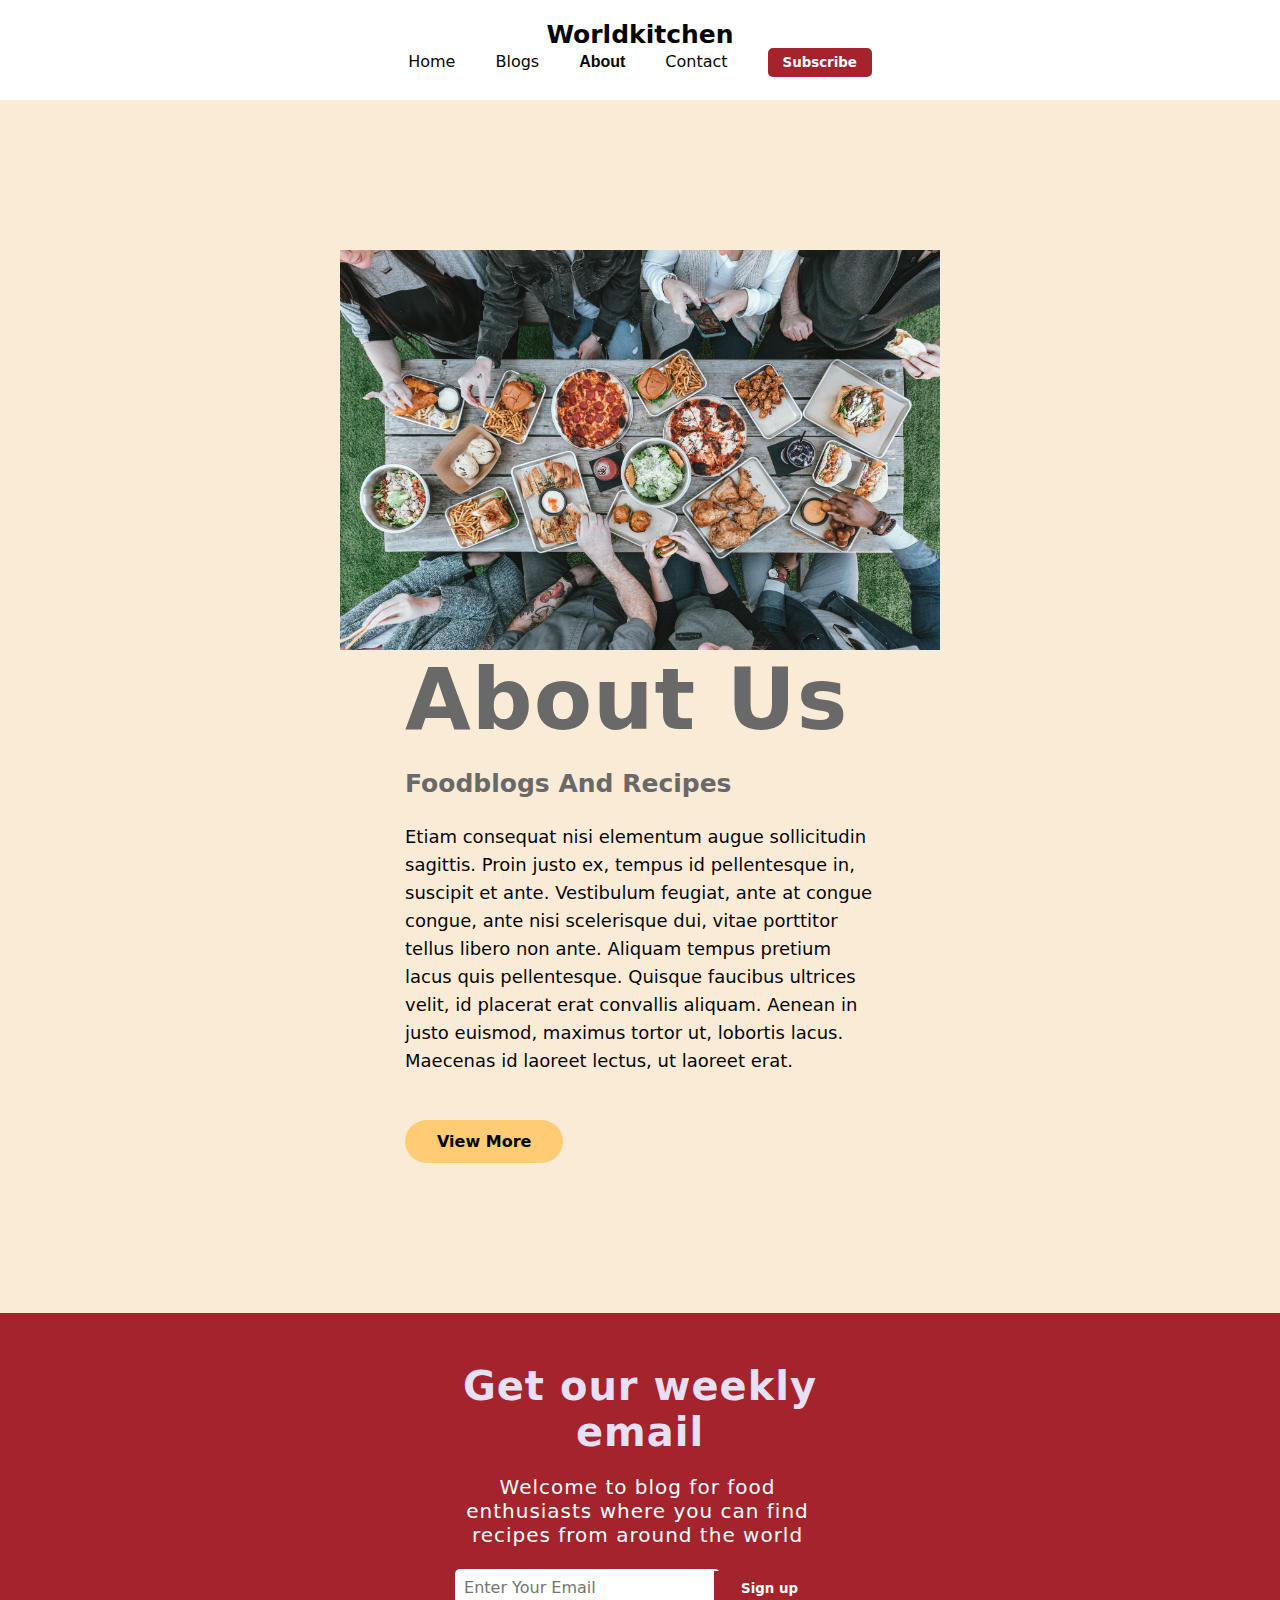
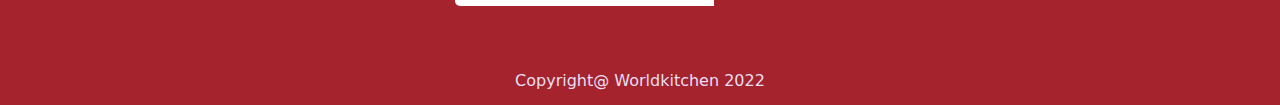
<file: about.html>
<!DOCTYPE html>
<html lang="en">
<head>
    <meta charset="UTF-8">
    <meta http-equiv="X-UA-Compatible" content="IE=edge">
    <meta name="viewport" content="width=device-width, initial-scale=1.0">
    <meta name="keywords" content="HTML, CSS, JavaScript">
    <meta name="author" content="Young Joo Ham">
    <link rel="stylesheet" type="text/css" href="css/style.css">
    
    <title>About Us</title>

  <!-- Hotjar Tracking Code for My website -->
<script>
  (function(h,o,t,j,a,r){
      h.hj=h.hj||function(){(h.hj.q=h.hj.q||[]).push(arguments)};
      h._hjSettings={hjid:3274626,hjsv:6};
      a=o.getElementsByTagName('head')[0];
      r=o.createElement('script');r.async=1;
      r.src=t+h._hjSettings.hjid+j+h._hjSettings.hjsv;
      a.appendChild(r);
  })(window,document,'https://static.hotjar.com/c/hotjar-','.js?sv=');
</script>
</head>
<body>

  <header>
    <div class="header-container">
        <a href="index.html" class="logo">Worldkitchen</a>
        <ul class="nav">
          <li class="menuItem"><a href="index.html">Home</a></li>
          <li class="menuItem"><a href="bloglist.html">Blogs</a></li>
          <li class="menuItem-selected"><a href="about.html">About</a></li>
          <li class="menuItem"><a href="contact.html">Contact</a></li>
          <li class="menuitem"><button>Subscribe</button></li>
        </ul>
    </div>
  </header>
  
  <section class="about">
    <div class="about-content">
      <img src="images/spencer-davis-vJsj-hgOEG0-unsplash.jpg" alt="Various food from around the world placed on a wooden table with a group of people sitting on the bench.">
      <div class="about-text">
        <h1 class="heading">About Us</h1>
        <h5>Foodblogs and recipes</h5>
        <p> Etiam consequat nisi elementum augue sollicitudin sagittis. Proin justo ex, tempus id pellentesque in, suscipit et ante. Vestibulum feugiat, ante at congue congue, ante nisi scelerisque dui, vitae porttitor tellus libero non ante. Aliquam tempus pretium lacus quis pellentesque. Quisque faucibus ultrices velit, id placerat erat convallis aliquam. Aenean in justo euismod, maximus tortor ut, lobortis lacus. Maecenas id laoreet lectus, ut laoreet erat. </p>
        <button class="about-button">View More</button>
      </div>
    </div>
  </section>

  <section class="foot-section">
    <div class="container">
      <div class="foot-inner">
      <h1 class="heading" style="margin: 0px;">Get our weekly email</h1>
        <p class="p1">Welcome to blog for food enthusiasts where you can find recipes from around the world </p>
        <div class="input-box ibox2"><input type="text" placeholder="Enter Your Email"><button>Sign up</button></div>
      </div>
    </div>
  </section>
  
  <footer>
    <div class="container">
      <p>Copyright@ Worldkitchen 2022</p>
    </div>
  </footer>

</body>
</html>
</file>
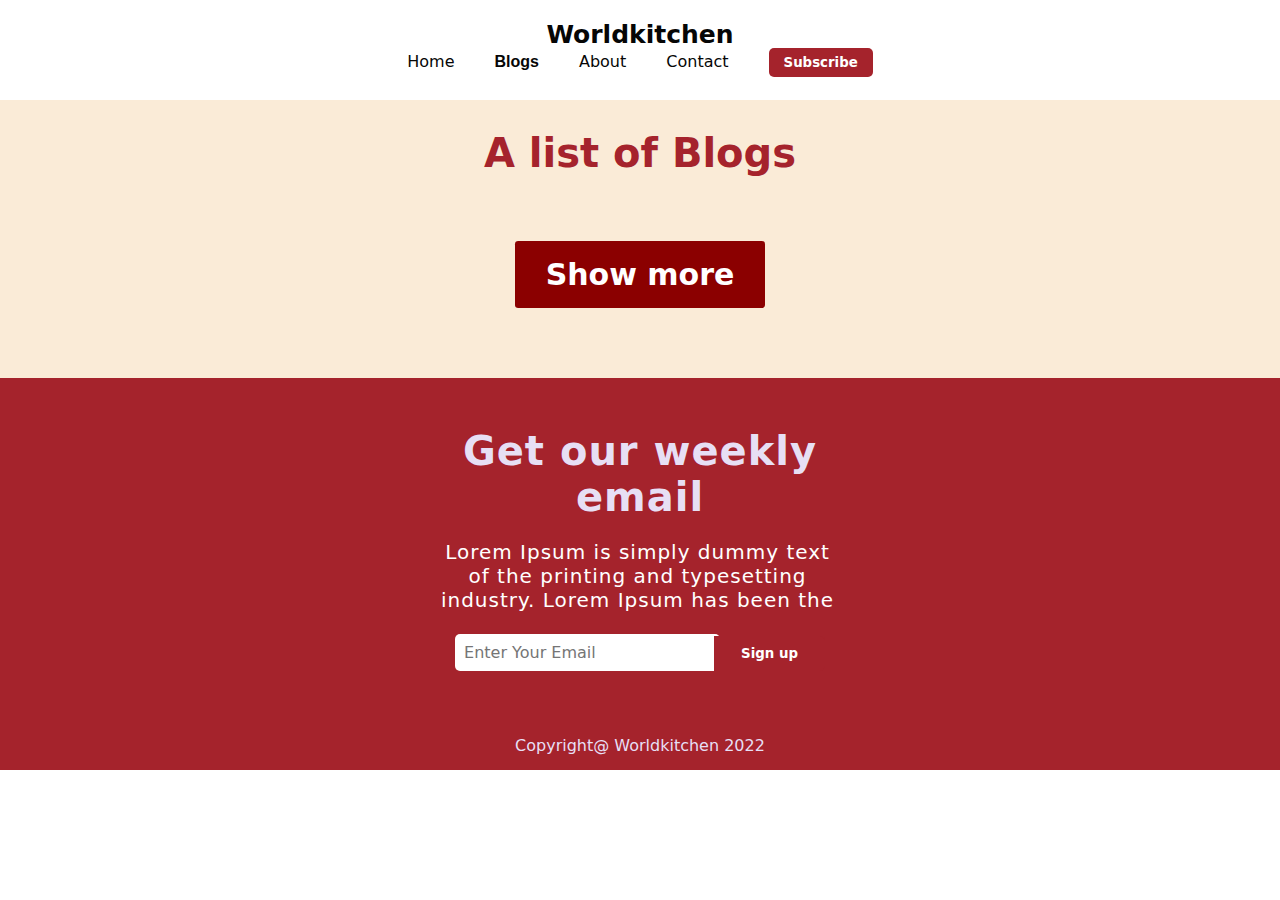
<file: bloglist.html>
<!DOCTYPE html>
<html lang="en">
<head>
    <meta charset="UTF-8">
    <meta http-equiv="X-UA-Compatible" content="IE=edge">
    <meta name="viewport" content="width=device-width, initial-scale=1.0">
    <meta name="keywords" content="HTML, CSS, JavaScript">
    <meta name="author" content="Young Joo Ham">
    <link rel="stylesheet" type="text/css" href="css/style.css">
    
    <title>List of Blogs</title>
    <link href="css/style.css" rel="stylesheet">
    <!-- Hotjar Tracking Code for My website -->
<script>
    (function(h,o,t,j,a,r){
        h.hj=h.hj||function(){(h.hj.q=h.hj.q||[]).push(arguments)};
        h._hjSettings={hjid:3274626,hjsv:6};
        a=o.getElementsByTagName('head')[0];
        r=o.createElement('script');r.async=1;
        r.src=t+h._hjSettings.hjid+j+h._hjSettings.hjsv;
        a.appendChild(r);
    })(window,document,'https://static.hotjar.com/c/hotjar-','.js?sv=');
</script>
</head>
<body>
    <header>
        <div class="header-container">
                <a href="index.html" class="logo">Worldkitchen</a>
                <ul class="nav">
                    <li class="menuItem"><a href="index.html">Home</a></li>
                    <li class="menuItem-selected"><a href="bloglist.html">Blogs</a></li>
                    <li class="menuItem"><a href="about.html">About</a></li>
                    <li class="menuItem"><a href="contact.html">Contact</a></li>
                    <li class="menuitem"><button>Subscribe</button></li>
                </ul>
        </div>
    </header>

    <div class="titleBackground"><h2 class="blogListTitle">A list of Blogs</h2></div>

    <div class="products"></div>
    <div class="blog-list"></div>
    <div class="buttonBackground"><button class="showMoreButton" type="button" id="btnShowRemaining">Show more</button> </div>
   


    <script src="js/bloglist.js"></script>
    <script src="js/button.js"></script>

    <section class="foot-section">
        <div class="container">
            <div class="foot-inner">
            <h1 class="heading" style="margin: 0px;">Get our weekly email</h1>
                <p class="p1">Lorem Ipsum is simply dummy text of the printing and typesetting industry. Lorem Ipsum has been the </p>
                <div class="input-box ibox2"><input type="text" placeholder="Enter Your Email"><button>Sign up</button></div>
            </div>
        </div>
    </section>
    
    <footer>
        <div class="container">
            <p>Copyright@ Worldkitchen 2022</p>
        </div>
    </footer>

</body>
</html>
</file>
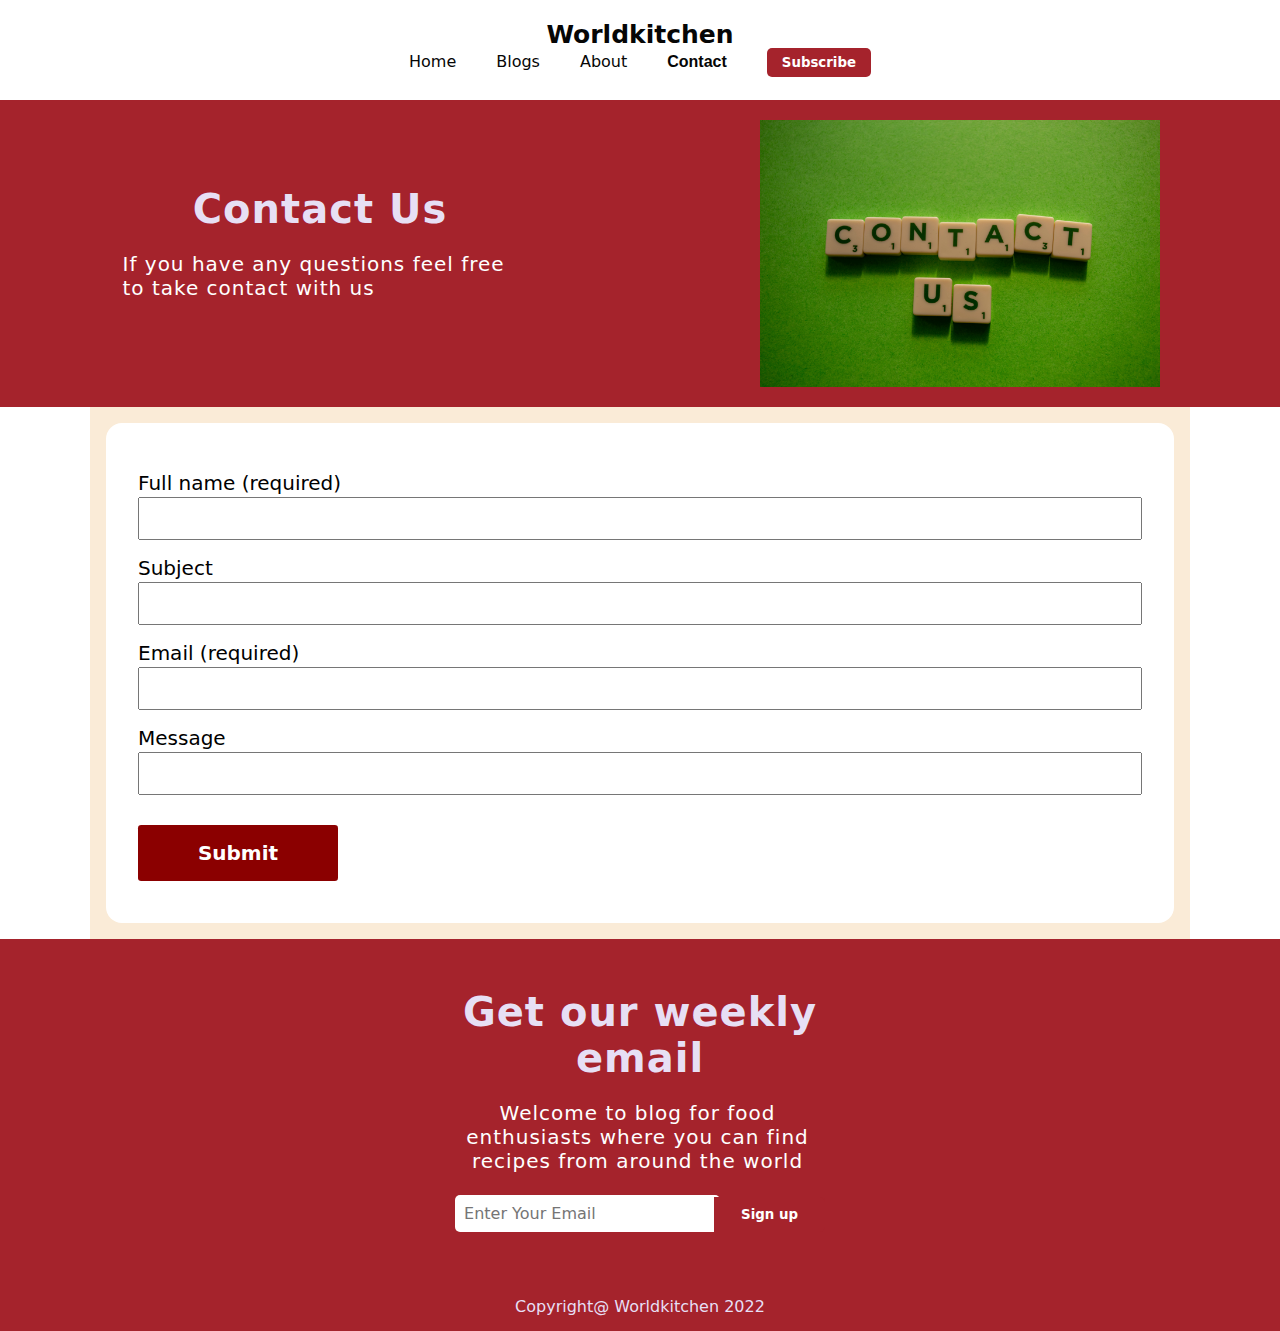
<file: contact.html>
<!DOCTYPE html>
<html lang="en">
<head>
    <meta charset="UTF-8">
    <meta http-equiv="X-UA-Compatible" content="IE=edge">
    <meta name="viewport" content="width=device-width, initial-scale=1.0">
    <meta name="keywords" content="HTML, CSS, JavaScript">
    <meta name="author" content="Young Joo Ham">
    <link rel="stylesheet" type="text/css" href="css/style.css">
    
  <title>Contat Us</title>
<!-- Hotjar Tracking Code for My website -->
<script>
    (function(h,o,t,j,a,r){
        h.hj=h.hj||function(){(h.hj.q=h.hj.q||[]).push(arguments)};
        h._hjSettings={hjid:3274626,hjsv:6};
        a=o.getElementsByTagName('head')[0];
        r=o.createElement('script');r.async=1;
        r.src=t+h._hjSettings.hjid+j+h._hjSettings.hjsv;
        a.appendChild(r);
    })(window,document,'https://static.hotjar.com/c/hotjar-','.js?sv=');
</script>
</head>
<body>

  <header>
	<div class="header-container">
			<a href="index.html" class="logo">Worldkitchen</a>
			<ul class="nav">
				<li class="menuItem"><a href="index.html">Home</a></li>
				<li class="menuItem"><a href="bloglist.html">Blogs</a></li>
				<li class="menuItem"><a href="about.html">About</a></li>
				<li class="menuItem-selected"><a href="contact.html">Contact</a></li>
				<li class="menuitem"><button>Subscribe</button></li>
			</ul>
	</div>
</header>

  <section class="banner-section">
	<div class="banner-content">
			<h1 class="banner-heading">Contact Us</h1>
			<p class="p1">If you have any questions feel free to take contact with us</p>
    </div>
			<div class="banner-content"><img src="images/contact.jpg" alt="Dices that says contact us on a green background" class="ban-img"></div>
</section>
  
  <main class="contactform-container">
    <form id="contactForm">
        <div>
            <label>
                Full name (required)
                <input name="name" id="name">
            </label>
            <div class="form-error" id="nameError">Please enter your full name</div>
        </div>

        <div>
            <label>
                Subject
                <input name="subject" id="subject">
            </label>
            <div class="form-error" id="subjectError">The subject is not long enough</div>
        </div>

        <div>
            <label>
                Email (required)
                <input name="email" id="email">
            </label>
            <div class="form-error" id="emailError">Please enter a valid email address</div>
        </div>

        <div>
            <label>
                Message 
                <input name="message" id="message">
            </label>
            <div class="form-error" id="messageError">The message is not long enough</div>
        </div>

        <button class="contactButton">Submit</button>
    </form>
    </main>

  <section class="foot-section">
    <div class="container">
      <div class="foot-inner">
      <h1 class="heading" style="margin: 0px;">Get our weekly email</h1>
        <p class="p1">Welcome to blog for food enthusiasts where you can find recipes from around the world </p>
        <div class="input-box ibox2"><input type="text" placeholder="Enter Your Email"><button>Sign up</button></div>
      </div>
    </div>
  </section>

  <script src="js/contact.js"></script>
  
  <footer>
    <div class="container">
      <p>Copyright@ Worldkitchen 2022</p>
    </div>
  </footer>

</body>
</html>
</file>
<file: css/style.css>
:root{
	--main: #A5232C ;
	--darkblue: #A5232C;
	--black: #060606;
	--white: #e7dff4;
}

*{
	margin: 0px;
	padding: 0px;
	font-family: system-ui, -apple-system, BlinkMacSystemFont, 'Segoe UI', Roboto, Oxygen, Ubuntu, Cantarell, 'Open Sans', 'Helvetica Neue', sans-serif 
}



header{
	padding: 20px 0px;
	box-shadow: 2px 2px 15px var(--black);
}

.container{
	width: 1140px;
	max-width: 100%;
	margin: 0 auto;
}

.header-container{
  display:flex;
  flex-direction:column;
  align-items: center;
}

.logo{
	font-weight: bold;
	font-size: 25px;
	color: var(--black);
  text-decoration: none;
}

.logo span{
	color: var(--main);
}

.nav{
	float: right;
}

.nav li{
	list-style: none;
	float: left;
	padding: 3px 20px;
}

.nav li a{
	text-decoration: none;
	color: var(--black);
}

.nav li button{
  padding: 7px 15px;
  background: var(--main);
  color: white;
  border: none;
  border-radius: 5px;
  cursor: pointer;
  margin-top: -5px;
}

.menuItem {
  font-family: 'Segoe UI', Tahoma, Geneva, Verdana, sans-serif;
  font-size: 16x;
  text-decoration: none;
}

.menuItem-selected a{
  font-weight: 600;
  color: black;
  font-family: 'Segoe UI', Tahoma, Geneva, Verdana, sans-serif;
  font-size: 16px;
  text-decoration: none;
}

.banner-section{
	background: var(--main);
	overflow: hidden;
  display: flex;
  flex-direction: row;
  align-items: center;
}

.banner-content {
  width: 50%;
  display: flex;
  align-items: center;
  flex-direction: column;
  padding: 20px;
}

.heading{
	color: var(--white);
  font-size: 40px;
  letter-spacing: 1px;
}

.banner-heading{
  color: var(--white);
  font-size: 40px;
  letter-spacing: 1px;
}

.details p {
  max-width: 600px;
  margin: 0 auto;
  font-size: 20px;
  font-style: italic;
  margin: 10px;
}

.p1{
  color: white;
  width: 395px;
  margin-top: 20px;
  margin-bottom: 20px;
  letter-spacing: 1px;
  font-size: 20px;
}

.input-box{
  width: 360px;
  border-radius: 50%;
}

.input-box input[type="text"]{
	padding: 9px;
  width: 265px;
  border: none;
  border-radius: 5px;
  outline: none;
}

.input-box button{
	padding: 10px 27px;
  border-radius: 0px 5px 5px 0px;
  border: none;
  margin-left: -6px;
  background: var(--darkblue);
  color: white;
  cursor: pointer;
}

.ban-img{
	width: 400px;
}

.b-img{
	width: 100%;
	border-radius: 10px;
}

.heading1{
	margin-top: 20px;
	color: var(--main);
	font-size: 14px;
	text-transform: uppercase;
}

.blog-heading{
	font-size: 29px;
    font-weight: bold;
    margin-bottom: 20px;
    color: var(--black);
}

.text{
	  font-size: 13px;
    letter-spacing: 1px;
    color: var(--black);
    margin-bottom: 20px;
}

.name{
	text-transform: uppercase;
    font-weight: 600;
    color: #a1a1a1;
    font-size: 14px;
}

.lr-box{
	padding: 10px 20px;
}

.b-img-1{
	width: 100%;
	height: 200px;
	border-radius: 10px;
	margin-top: 7px;
}

.blog-heading-1{
	font-size: 20px;
    font-weight: bold;
    margin-bottom: 20px;
    color: var(--black);
}

.line{
	    width: 100%;
	    margin-top: 15px;
    border: none;
    height: 1px;
    background: #ddd;
}

.lr-box:hover{
	opacity: 0.5;
	cursor: pointer;
}

.box-1:hover{
	opacity: 0.5;
	cursor: pointer;
}

.box-1{
  display: flex;
  flex-direction: column;
}

.box-2{
	width: 28.5%;
	float: left;
	margin: 25px;
}

.box-2:hover{
	opacity: 0.5;
	cursor: pointer;
}

.foot-section{
	background: var(--main);
}

.foot-inner{
	width: 500px;
	margin: 0 auto;
	padding: 50px;
	text-align: center;
}

.ibox2{
	margin: 0 auto;
	width: 380px;
}

footer{
	background:var(--darkblue);
	padding: 15px;
}

footer p{
	color: var(--white);
	text-align: center;
}

.product-image{ 
    min-height: 250px;
}

.background-image{
    min-height: 250px;
}

* {box-sizing:border-box}


.homepage-blogs{
  display: flex;
  flex-direction: column;
  width: 50%;
  margin: 0 auto;
  gap: 20px;
}

.bloglist-post {
  flex: 0 0 20%;
}

.blog-list {
  display: flex;
  background-color: antiquewhite;
  gap: 15px;
  flex-wrap: wrap;
  justify-content: center;
}

.post img{
  height: 90%;
  width: 100%;
}

#more {display: none;} 

.contactform-container{
  background-color: antiquewhite;
  max-width: 1100px;
  margin: 0 auto;
  padding: 1rem;
}

.contactButton {
  background: darkred;
  border: none;
  width: 200px;
  padding: 1rem;
  color: white;
  margin-top: 30px;
  cursor: pointer;
  border-radius: 0.2rem;
  margin-bottom: 10px;
  font-size: 20px;
}

form {
  padding: 2em;
  background: white;
  border-radius: 1rem;
}

input {
    width: 100%;
    margin-top: 2px;
    padding: 10px;
    font-size: 16px;
}

.showMoreButton {
  background: darkred;
  border: none;
  width: 250px;
  padding: 1rem;
  color: white;
  margin-top: 50px;
  cursor: pointer;
  border-radius: 0.2rem;
  margin-bottom: 70px;
  font-size: 30px;
}

.showMoreButton:hover {
  background: #A5232C;
}

.titleBackground {
  background-color: antiquewhite;
  display: flex;
  justify-content: center;
  padding-top: 30px;
}

.blogListTitle{
  font-size: 40px;
  color: #A5232C;
  padding-bottom: 15px;
}

.form-error {
  display: none;
  color: red;
  font-size: 0.9rem;
  margin-top: 2px;
}

label {
  font-size: 20px;
  display: block;
  margin-top: 1rem;
}

.detailContainer {
  background-color: antiquewhite;
}

.detail-h1 {
  color: #A5232C;
  text-align: center;
  margin-bottom: 20px;
}

.about{
  width: 100%;
  background-color: antiquewhite;
  display: flex;
  justify-content: center;
  align-items: center;
  padding: 150px;
}

.about .about-content img{
  height: auto;
  width: 600px;
  max-width: 100%;
}

.about-text{
  max-width: 50%;
  padding: 0 10px;
}

.about-content{
  width: 1280px;
  margin: 0 auto;
  display: flex;
  flex-wrap: wrap;
  align-items: center;
  justify-content: space-around;
}

.about-text h1{
  color: dimgray;
  font-size: 85px;
  margin-bottom: 20px;
  text-transform: capitalize;
}

.about-text h5{
  color: dimgray;
  font-size: 25px;
  margin-bottom: 25px;
  text-transform: capitalize;
}

.about-text p{
  color: #060606;
  font-size: 18px;
  line-height: 28px;
  margin-bottom: 45px;
}

.about-button {
  background-color: #ffcc74;
  color: black;
  border: 2px solid transparent;
  text-decoration: none;
  padding: 10px 30px;
  border-radius: 30px;
  font-size: 16px;
  font-weight: bold;
}

.about-button:hover{
  transform: scale(1.2);
  background-color: transparent;
  border: 2px solid #ffcc74;
  color: dimgray;
  transition: .4s;
  cursor: pointer;
}

.detailContainer img{
  width: 20%;
  height: 15%;
}

.details {
  display: flex;
  flex-direction: column;
  align-items: center;
  justify-content: center;
  background-color: antiquewhite;
}

.details h1 {
  color: #A5232C;
  margin-bottom: 30px;
}

.bloglist-post a {
  color: black;
  display: flex;
  align-items: center;
  text-decoration: none;
  font-size: 25px;
  font-weight: bold;
  padding-top: 10px;
}

.bloglist-post a:hover {
  color: #A5232C
}

.postdate a{
  color: red;
}

.slideshow-container {
  max-width: 350px;
  position: relative;
  margin: auto;
}

.mySlides {
  display: none;
}

.prev, .next {
  cursor: pointer;
  position: absolute;
  top: 50%;
  width: auto;
  margin-top: -22px;
  padding: 16px;
  color: white;
  font-weight: bold;
  font-size: 18px;
  transition: 0.6s ease;
  border-radius: 0 3px 3px 0;
  user-select: none;
}

.next {
  right: 0;
  border-radius: 3px 0 0 3px;
}

.prev:hover, .next:hover {
  background-color: rgba(0,0,0,0.8);
}

.text {
  color: white;
  font-size: 20px;
  padding: 6px 10px;
  position: absolute;
  bottom: 8px;
  width: 100%;
  text-align: center;
}

.dot {
  cursor: pointer;
  height: 15px;
  width: 15px;
  margin: 0 2px;
  background-color: #bbb;
  border-radius: 50%;
  display: inline-block;
  transition: background-color 0.6s ease;
}

.active, .dot:hover {
  background-color: #717171;
}

.buttonBackground {
  background-color: antiquewhite;
  display: flex;
  justify-content: center;
}

#date{
  font-style:italic;
  color:#A5232C
}


.section-blogpost .form-input-container {
  display: block;
}
.section-blogpost .form-input-container input {
  margin-bottom: 1rem;
}

.section-blogpost form {
  max-width: 100%;
  grid-column: 2/3;
  grid-row: 1;
  margin: 0;
}
.section-blogpost .post-text {
  grid-column: 1/-1;
  max-width: 80rem;
  margin: 0 auto;
}

.section-blogpost .blog-post-img {
  height: 100%;
  cursor: pointer;
}

 #myImg {
  border-radius: 5px;
  cursor: pointer;
  transition: 0.3s;
}

#myImg:hover {opacity: 0.7;}

.modal {
  display: grid;
  background: #e8d6cba7;
  position: fixed;
  height: 100vh;
  width: 100vw;
  top: 0;
  left: 0;
  justify-content: center;
  align-items: center;
  z-index: 9999;
  pointer-events: none;
}

#modalImg {
  max-width: 500px;
  min-width: 500px;
}

button {
  cursor: pointer;
  border: none;
  font-weight: 600;
}

.btn {
  display: inline-block;
  padding: 0.8rem 1.4rem;
  font-weight: 700;
  background-color: black;
  color: white;
  border-radius: 5px;
  text-align: center;
  font-size: 1em;
}

.btn-open {
  position: absolute;
  bottom: 150px;
}

.btn-close {
  transform: translate(10px, -20px);
  padding: 0.5rem 0.7rem;
  background: #eee;
  border-radius: 50%;
}


.overlay {
  position: fixed;
  top: 0;
  bottom: 0;
  left: 0;
  right: 0;
  width: 100%;
  height: 100%;
  background: rgba(0, 0, 0, 0.5);
  backdrop-filter: blur(3px);
  z-index: 1;
}

.hidden {
  display: none;
}

.featuredPosts {
  margin-bottom: 20px;
  color: #A5232C;
}

.slideshow-background {
  background-color: antiquewhite;
}


@media screen and (max-width: 1200px) {
  .about{
    width: 100%;
    height: auto;
    padding: 70px 0px;
  }

  .banner-section{
  
    flex-direction: column;
  }

  .banner-content {
    width: 100%;
  }
}

@media screen and (max-width: 700px) {
  .about .about-content img{
    margin-bottom: 35px;
  }

  .blog-list{
    display: flex;
    flex-direction: column;

  }

}

@media screen and (max-width: 500px) {
  .about{
    width: 100%;
    height: auto;
    padding: 70px 0px;
  }
}
</file>
